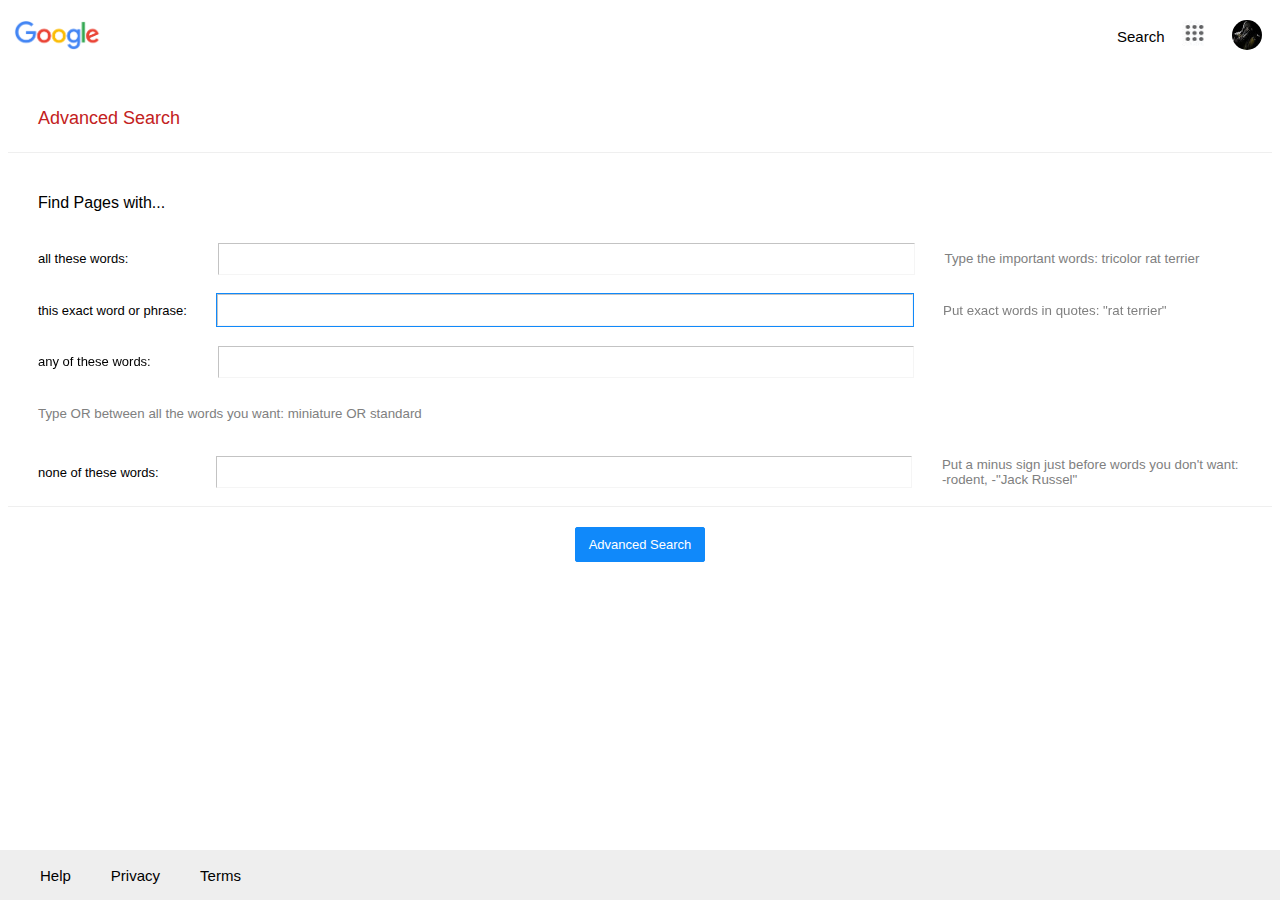
<file: search/advanced.html>
<!DOCTYPE html>
<html lang="en">
    <head>
        <meta charsets="UTF-8">
        <meta http-equiv="X-UA-Compatible" content="IE=edge">
        <meta name="viewport" content="width=device-width, initial-scale=1.0">
        <title>Search</title>
        <link rel="stylesheet" href="search.css">
    </head>
    <body>
        <!-- Navigator bar -->
        <nav class = "navigator_bar">
            <div class="nav_left">
                <a href="https://www.google.com/webhp?tab=ww&authuser=0" style="padding: 2px;">
                    <img src="google-advanced-logo.png" alt="Google Logo"style=" width: 90px; height: 30px;"> </a>
            </div>
            <div class="nav_right2">
                <a href="C:\Users\OMEN\Documents\College Courses\Havard Web\search\index.html" style="padding: 5px;">Search</a>
                <a href="https://www.google.com/intl/en/about/products" style="padding: 3px;">
                    <img src="google_menu.JPG" alt="Google Menu"style=" width: 40px; height: 30px;"> </a>
                <a href="https://www.google.com/account/about/" style="padding: 10px;">
                    <img src="gmail_logo.JPG" alt="Google Logo"style=" width: 30px; height: 30px;"> </a>
            </div>
        </nav>

        <div id="advanced_label">
            <p style="color: rgb(195, 33, 33); font-size: large; padding: 5px;
            padding-left: 30px;">Advanced Search</p>
        </div>

        <div id="advanced_label">
            <p style="font-size: medium; padding: 5px;
            padding-left: 30px;">Find Pages with...</p>

        <form action="https://www.google.com/search" method="GET">
            
                <div class="advanced_bar">
                    <p style="font-size: small; padding: 5px;
                padding-left: 30px; padding-right: 90px;">all these words:</p>
                <input type="text" name="as_q" autocomplete="off"><br />
                <p style="font-size: smaller; padding: 5px;
                padding-left: 30px; color: gray;">Type the important words:   tricolor rat terrier</p>
                </div>
    
                <div class="advanced_bar">
                <p style="font-size: small; padding: 5px;
                padding-left: 30px; padding-right: 30px;">this exact word or phrase:</p>
                <input type="text" name="as_epq" autofocus autocomplete="off"><br>
                <p style="font-size: smaller; padding: 5px;
                padding-left: 30px; color: gray;">Put exact words in quotes: "rat terrier"</p>
                </div>
    
                <div class="advanced_bar">
                <p style="font-size: small; padding: 5px;
                padding-left: 30px; padding-right: 67px;">any of these words:</p>
                <input type="text" name="as_oq" autocomplete="off"autocomplete="off"><br>
                <p style="font-size: smaller; padding: 5px;
                padding-left: 30px; color: gray;">Type OR between all the words you want: miniature OR standard</p>
                </div>
    
                <div class="advanced_bar">
                <p style="font-size: small; padding: 5px;
                padding-left: 30px; padding-right: 57px;">none of these words:</p>
                 <input type="text"  name="as_eq" autocomplete="off"><br>
                 <p style="font-size: smaller; padding: 5px;
                padding-left: 30px; color: gray;">Put a minus sign just before words you don't want: <br> -rodent, -"Jack Russel"</p>
                </div>
            </div>
    
           <div style="text-align: center; padding: 20px;">
            <button type="submit" id="advanced_button" style="text-align: center;">
                <label for="name" style="font-size: small; color: white; padding: 5px;">Advanced Search</label>
            </button>
           </div>
        </form>

        <!-- Footer bar -->
        <nav class = "footer_bar">
            <div class="foot_left">
                <a href="https://support.google.com/websearch/?p=ws_results_help&hl=en&fg=1">Help</a>
                <a href="https://policies.google.com/privacy?hl=en&fg=1">Privacy</a>
                <a href="https://policies.google.com/terms?hl=en&fg=1">Terms</a>
            </div>
            <div class="foot_right">
            </div>
        </nav>
        
    </body>
</html>
</file>
<file: search/search.css>
* {
  font-family: Arial, Helvetica, sans-serif;
}

#logo {
  text-align: center;
}
#logo img {
  width: 400px;
  height: auto !important;
}

#logo2 {
  text-align: center;
  padding-top: 90px;
}
#logo2 img {
  width: 400px;
  height: auto !important;
}

.navigator_bar {
  width: 100%;
  display: -webkit-box;
  display: -ms-flexbox;
  display: flex;
  -webkit-box-orient: horizontal;
  -webkit-box-direction: normal;
      -ms-flex-direction: row;
          flex-direction: row;
  -ms-flex-wrap: wrap;
      flex-wrap: wrap;
  -webkit-box-align: center;
      -ms-flex-align: center;
          align-items: center;
  -webkit-box-pack: justify;
      -ms-flex-pack: justify;
          justify-content: space-between;
}

.advanced_bar {
  width: 100%;
  display: -webkit-box;
  display: -ms-flexbox;
  display: flex;
  -webkit-box-orient: horizontal;
  -webkit-box-direction: normal;
      -ms-flex-direction: row;
          flex-direction: row;
  -ms-flex-wrap: wrap;
      flex-wrap: wrap;
  -webkit-box-align: center;
      -ms-flex-align: center;
          align-items: center;
}

.advanced_bar > input {
  width: 55%;
  height: 20px;
  border: rgba(238, 238, 238, 0.584) 1px inset;
  border-radius: 0px;
  padding: 5px;
}

.advanced_bar > input:focus {
  width: 55%;
  height: 20px;
  outline: rgb(16, 137, 250) 1px solid;
  border-radius: 0px;
  padding: 5px;
}

#advanced_button {
  text-align: center;
  padding-top: 50px;
  width: 130px;
  height: 35px;
  border-radius: 2px;
  border: rgb(16, 137, 250) 1px solid;
  padding: 5px;
  border-color: rgb(16, 137, 250) 1px solid;
  background: rgb(16, 137, 250);
}

#advanced_button:hover {
  border: rgba(13, 97, 176, 0.647) 1px solid;
  padding: 5px;
  border-color: rgba(13, 97, 176, 0.647) 1px solid;
  background: rgb(13, 103, 187);
}

#advanced_label {
  padding-top: 20px;
  padding-right: 20px;
  border-bottom: rgba(238, 238, 238, 0.951) 1px solid;
}

.footer_bar {
  position: fixed;
  left: 0px;
  bottom: 0px;
  right: 0px;
  width: 100%;
  height: 50px;
  background-color: rgb(238, 238, 238);
  color: white;
  text-align: center;
  display: -webkit-box;
  display: -ms-flexbox;
  display: flex;
  -webkit-box-orient: horizontal;
  -webkit-box-direction: normal;
      -ms-flex-direction: row;
          flex-direction: row;
  -ms-flex-wrap: wrap;
      flex-wrap: wrap;
  -webkit-box-align: center;
      -ms-flex-align: center;
          align-items: center;
  -webkit-box-pack: justify;
      -ms-flex-pack: justify;
          justify-content: space-between;
}

#header {
  text-align: center;
}

#search_bar {
  text-align: center;
  padding: 30px;
}

#search_bar2 {
  text-align: center;
  padding: 30px;
}

#sub_button {
  text-align: center;
  padding-top: 10px;
  display: -webkit-box;
  display: -ms-flexbox;
  display: flex;
  -webkit-box-orient: horizontal;
  -webkit-box-direction: normal;
      -ms-flex-direction: row;
          flex-direction: row;
  -webkit-box-align: center;
      -ms-flex-align: center;
          align-items: center;
  -ms-flex-pack: distribute;
      justify-content: space-around;
  margin: 0 575px;
}

.grey_button {
  padding: 7px 1px;
  background-color: #f8f8f8;
  border: 2px solid #f8f8f8;
  border-radius: 5px;
  -webkit-transition: 180ms -webkit-box-shadow ease-in-out;
  transition: 180ms -webkit-box-shadow ease-in-out;
  transition: 180ms box-shadow ease-in-out;
  transition: 180ms box-shadow ease-in-out, 180ms -webkit-box-shadow ease-in-out;
  font-size: 14px;
}

.grey_button:hover {
  -webkit-box-shadow: 0 0 10px rgba(0, 0, 0, 0.3);
          box-shadow: 0 0 10px rgba(0, 0, 0, 0.3);
  outline: 3px solid transparent;
}

.nav_right {
  width: 100px;
  display: 200px;
  display: -webkit-box;
  display: -ms-flexbox;
  display: flex;
  -ms-flex-pack: distribute;
      justify-content: space-around;
  -webkit-box-align: center;
      -ms-flex-align: center;
          align-items: center;
  font-size: 15px;
  font-style: black;
  padding-right: 250px;
}

.nav_right2 {
  width: 100px;
  display: 200px;
  display: -webkit-box;
  display: -ms-flexbox;
  display: flex;
  -ms-flex-pack: distribute;
      justify-content: space-around;
  -webkit-box-align: center;
      -ms-flex-align: center;
          align-items: center;
  font-size: 15px;
  font-style: black;
  padding-right: 60px;
}

.nav_left {
  width: 100px;
  display: 200px;
  display: -webkit-box;
  display: -ms-flexbox;
  display: flex;
  -ms-flex-pack: distribute;
      justify-content: space-around;
  -webkit-box-align: center;
      -ms-flex-align: center;
          align-items: center;
  font-size: 15px;
}

.foot_right {
  display: 200px;
  display: -webkit-box;
  display: -ms-flexbox;
  display: flex;
  -webkit-box-align: center;
      -ms-flex-align: center;
          align-items: center;
  font-size: 15px;
  font-style: black;
}

.foot_right, a {
  padding-right: 20px;
}

.foot_left {
  display: 200px;
  display: -webkit-box;
  display: -ms-flexbox;
  display: flex;
  -webkit-box-align: center;
      -ms-flex-align: center;
          align-items: center;
  font-size: 15px;
}

.foot_left, a {
  padding-left: 20px;
}

a {
  text-decoration: none;
  color: black;
}

a:hover {
  text-decoration: underline;
}

.nav_right > a > img:hover {
  background-color: rgba(248, 248, 248, 0);
  border: 2px solid rgba(248, 248, 248, 0);
  border-radius: 50px;
  outline: 3px solid transparent;
}

.nav_right > a > img {
  border: 2px solid rgba(248, 248, 248, 0);
  border-radius: 50px;
  outline: 3px solid transparent;
}

.nav_right2 > a > img:hover {
  background-color: rgba(248, 248, 248, 0);
  border: 2px solid rgba(248, 248, 248, 0);
  border-radius: 50px;
  outline: 3px solid transparent;
}

.nav_right2 > a > img {
  border: 2px solid rgba(248, 248, 248, 0);
  border-radius: 50px;
  outline: 3px solid transparent;
}

.input {
  font-size: 16px;
  font-size: max(16px, 1em);
  font-family: inherit;
  padding: 0.25em 0.5em;
  background-color: #fff;
  border: 2px solid black;
  border-radius: 4px;
  -webkit-transition: 180ms -webkit-box-shadow ease-in-out;
  transition: 180ms -webkit-box-shadow ease-in-out;
  transition: 180ms box-shadow ease-in-out;
  transition: 180ms box-shadow ease-in-out, 180ms -webkit-box-shadow ease-in-out;
}

.input:focus {
  border-color: hsl(var(--input-focus-h), var(--input-focus-s), var(--input-focus-l));
  -webkit-box-shadow: 0 0 0 3px hsla(var(--input-focus-h), var(--input-focus-s), calc(var(--input-focus-l) + 40%), 0.8);
          box-shadow: 0 0 0 3px hsla(var(--input-focus-h), var(--input-focus-s), calc(var(--input-focus-l) + 40%), 0.8);
  outline: 3px solid transparent;
}

.input2 {
  font-size: 16px;
  font-size: max(16px, 1em);
  font-family: inherit;
  background-color: #fff;
  border-radius: 25px;
  -webkit-transition: 180ms -webkit-box-shadow ease-in-out;
  transition: 180ms -webkit-box-shadow ease-in-out;
  transition: 180ms box-shadow ease-in-out;
  transition: 180ms box-shadow ease-in-out, 180ms -webkit-box-shadow ease-in-out;
  border: 2px solid rgb(194, 193, 193);
  width: 60%;
  background-image: url("search_logo.jpg");
  background-position: 7px 12px;
  background-repeat: no-repeat;
  height: 50px;
  padding-left: 40px;
}

.input2:hover {
  -webkit-box-shadow: 0 0 10px rgba(0, 0, 0, 0.3);
          box-shadow: 0 0 10px rgba(0, 0, 0, 0.3);
}

.submit2 {
  width: 30px;
  height: 30px;
}
</file>
